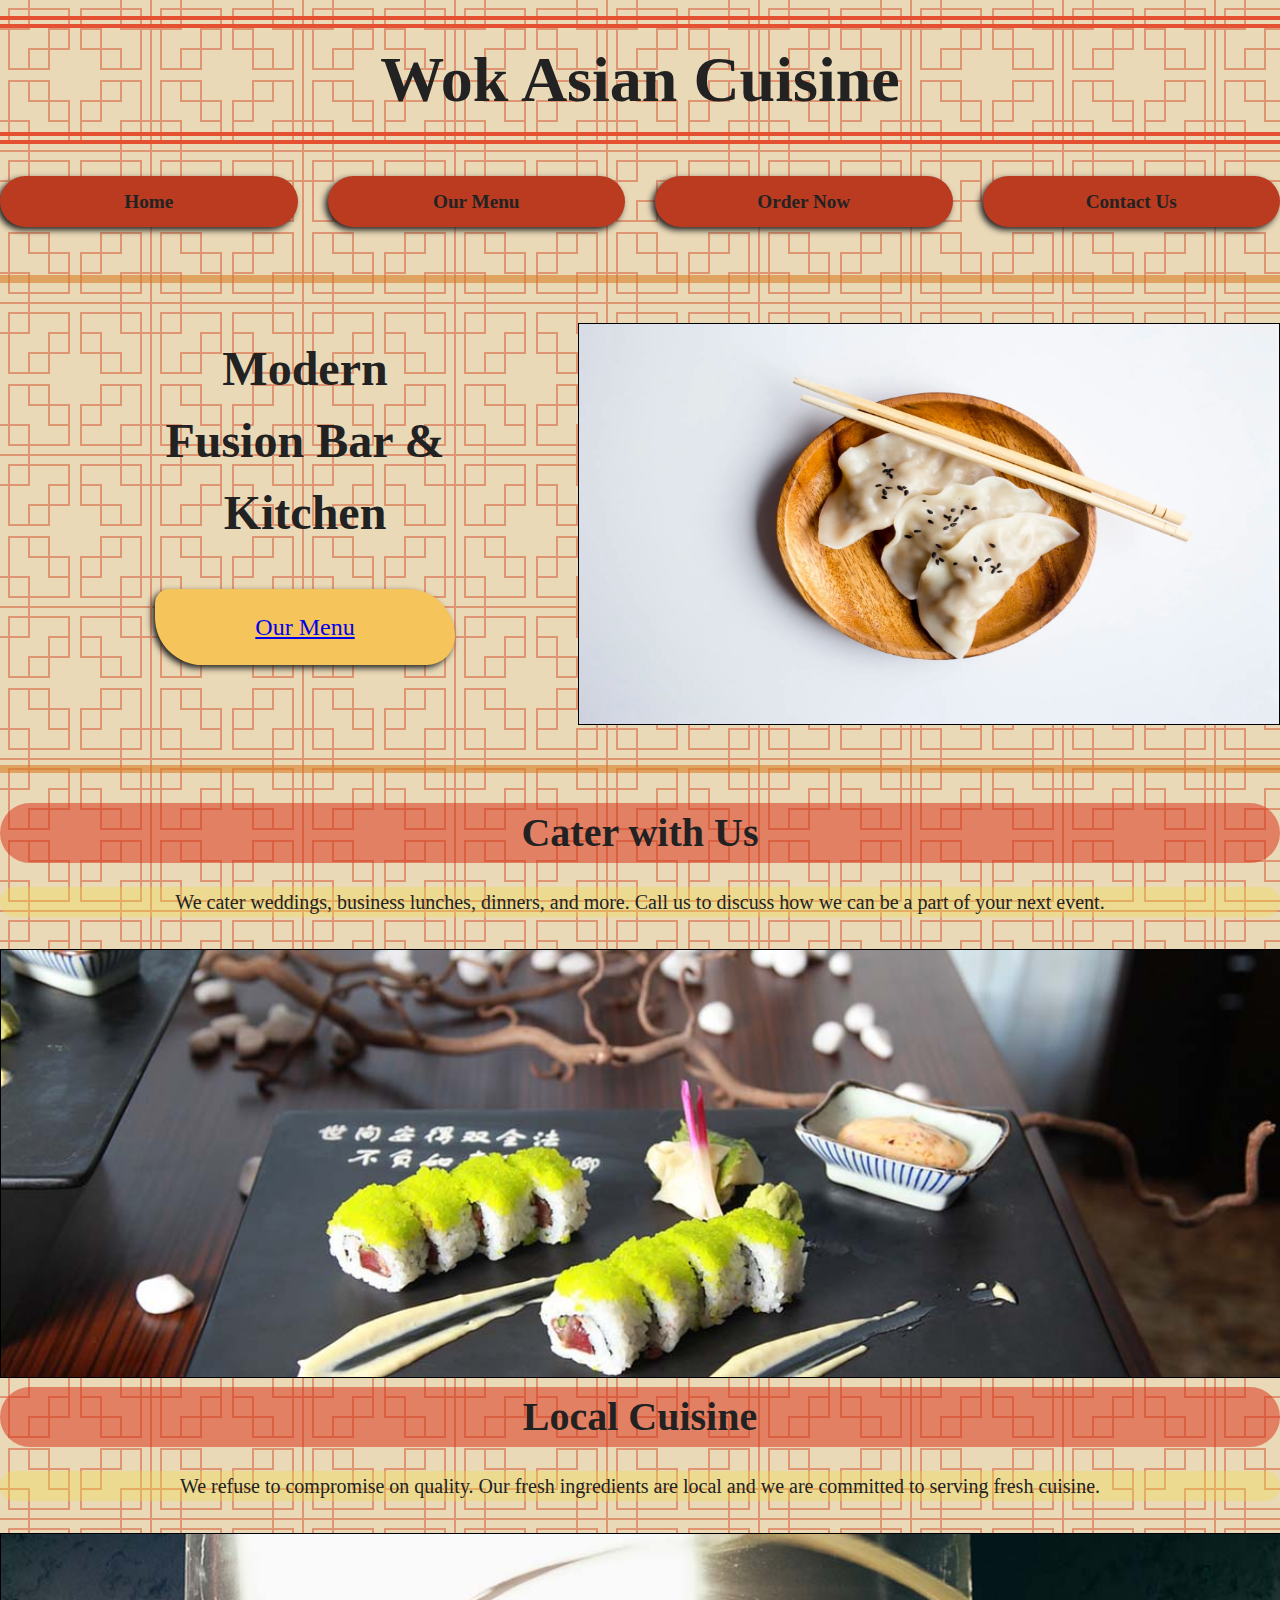
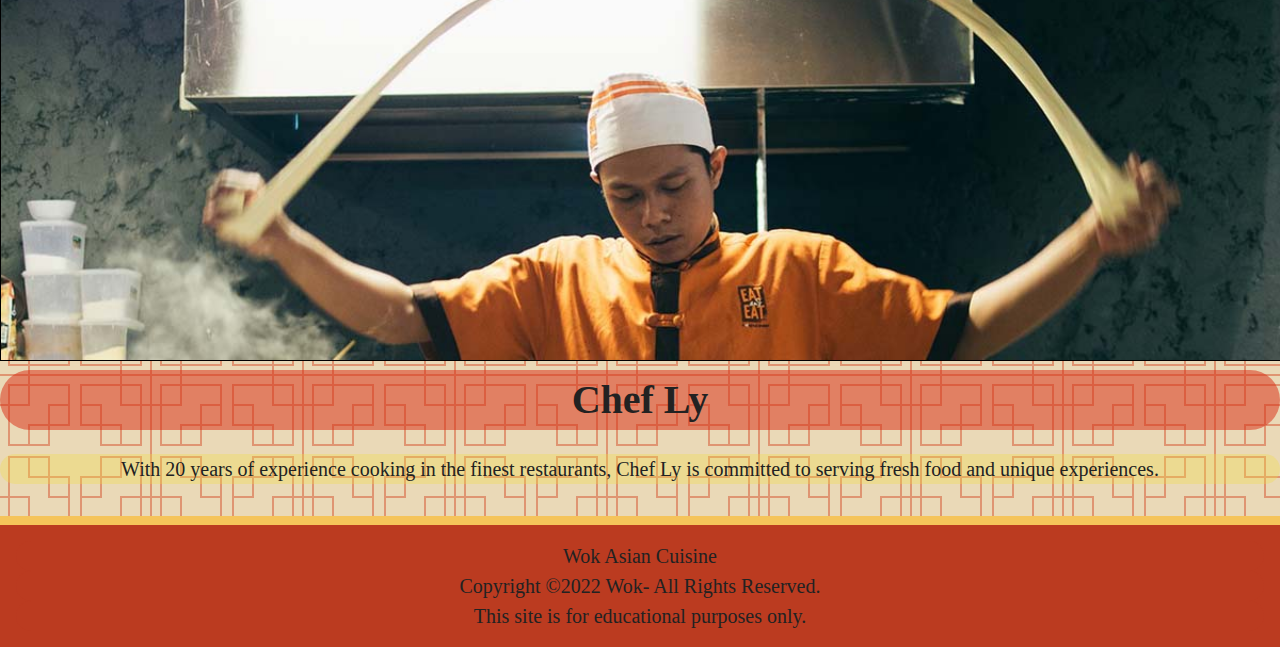
<file: index.html>
<!DOCTYPE html>
<html lang="en">
    <head>
        <meta charset="utf-8">
        <meta name="author" content="Angelina Sopha">
        <title>Wok Asian Cuisine | Home</title>
		<meta name="description" content="Get the best Asian food in town at Wok Asian Cuisine!">
		<link rel="shortcut icon" href="home-option-2/wontonfavicon.ico" type="image/x-icon">
		<link rel="icon" href="home-option-2/wontonfavicon.ico" type="image/x-icon">
		<link href="styles.css" rel="stylesheet">
    </head>
    <body>
        <header>
            <h1>Wok Asian Cuisine</h1>
            <nav>
                <ul>
                    <li><a href="index.html">Home</a></li>
                    <li><a href="#">Our Menu</a></li>
                    <li><a href="#">Order Now</a></li>
                    <li><a href="contact.html">Contact Us</a></li>
                </ul>
            </nav>
        </header>
        <main>
            <section id="intro">
                <div id="introtext">
                    <h2>Modern Fusion Bar & Kitchen</h2>
                    <li><a href="#">Our Menu</a></li>
                </div>
                <img src="home-option-2/header-img.jpg" alt="picture of four wontons">
            </section>
            <section id="cater">
                <h3>Cater with Us</h3>
                <p>We cater weddings, business lunches, dinners, and more. Call us to discuss how we can be a part of your next event.</p>
            </section>
            <section id="local">
                <img src="home-option-2/local.jpg" alt="picture of garnished sushi">
                <h3>Local Cuisine</h3>
                <p>We refuse to compromise on quality. Our fresh ingredients are local and we are committed to serving fresh cuisine.</p>
            </section>
            <section id="chef">
                <img src="home-option-2/chef.jpg" alt="picture of a chef cooking with dough">
                <h3>Chef Ly</h3>
                <p>With 20 years of experience cooking in the finest restaurants, Chef Ly is committed to serving fresh food and unique experiences.</p>
            </section>
        </main>
        <footer>
            <p>Wok Asian Cuisine</p>
            <p>Copyright &copy;2022 Wok- All Rights Reserved.</p>
            <p>This site is for educational purposes only.</p>
        </footer>
    </body>
</file>
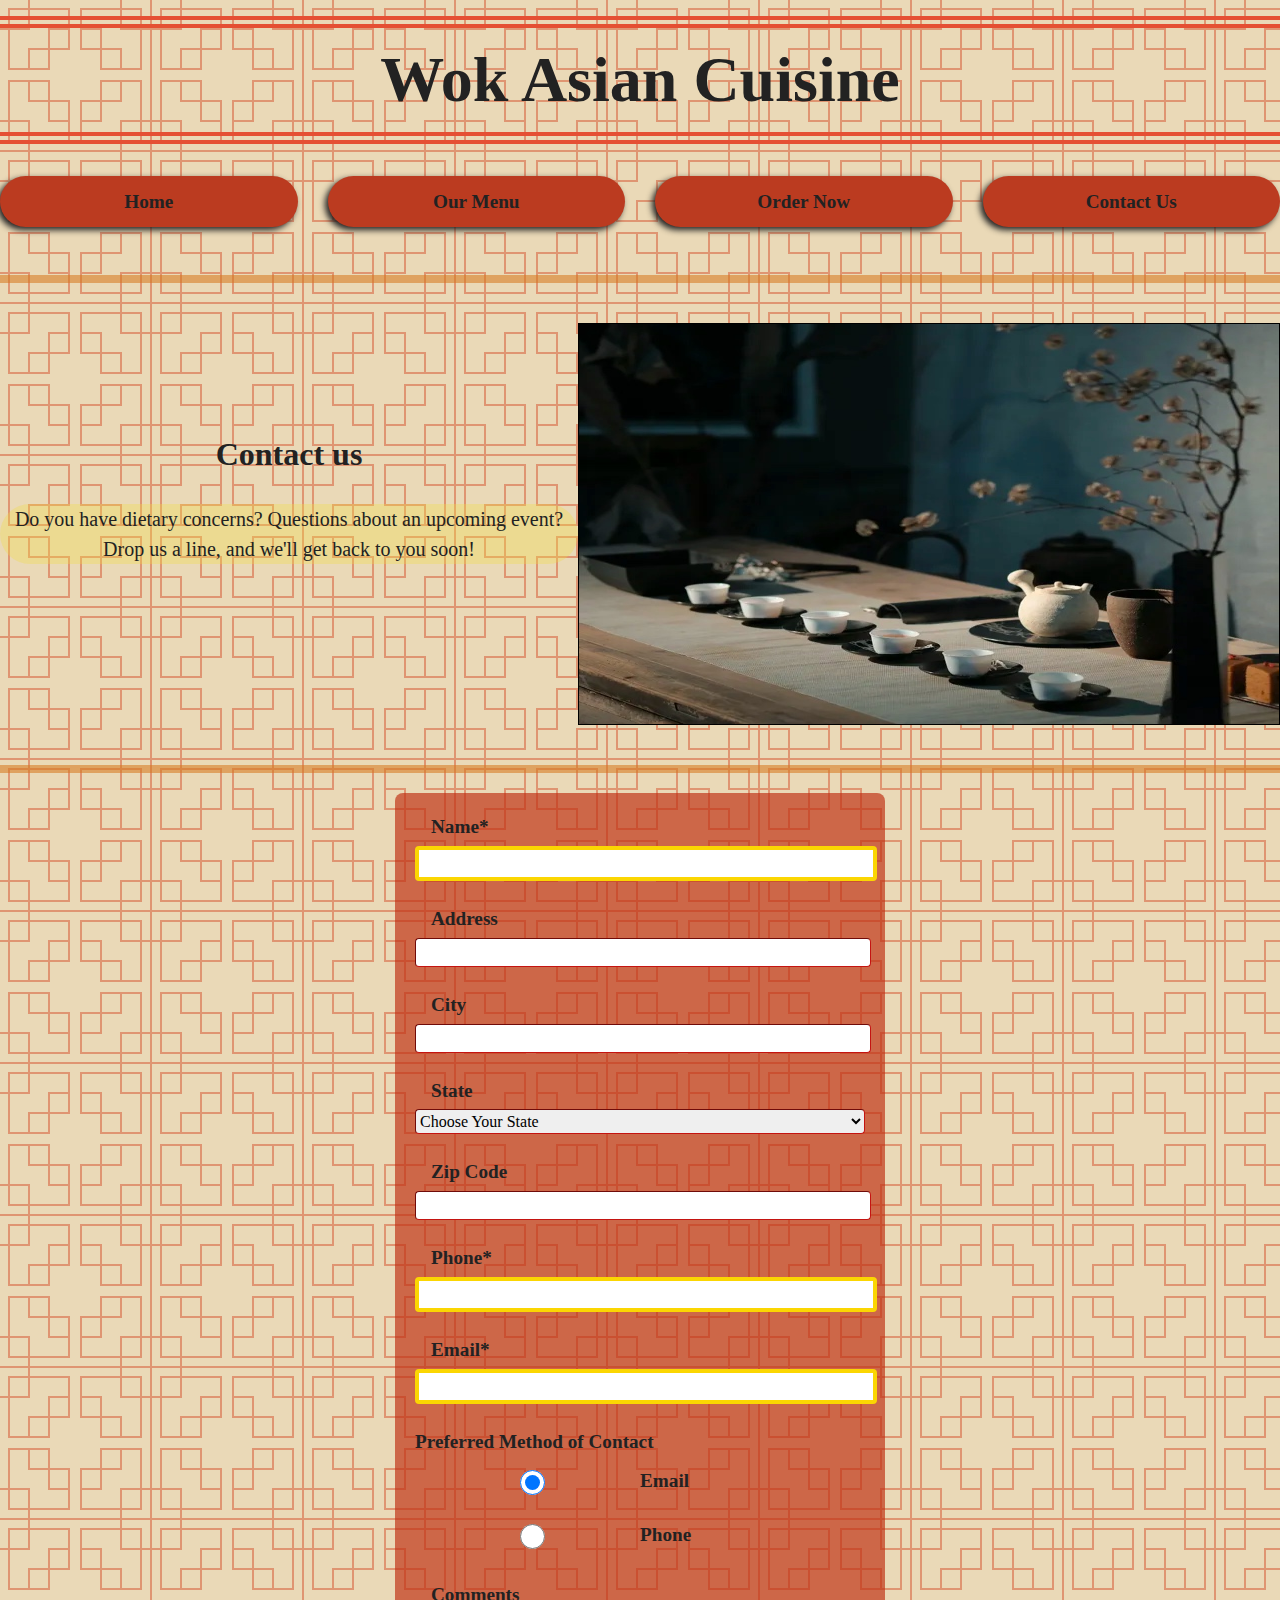
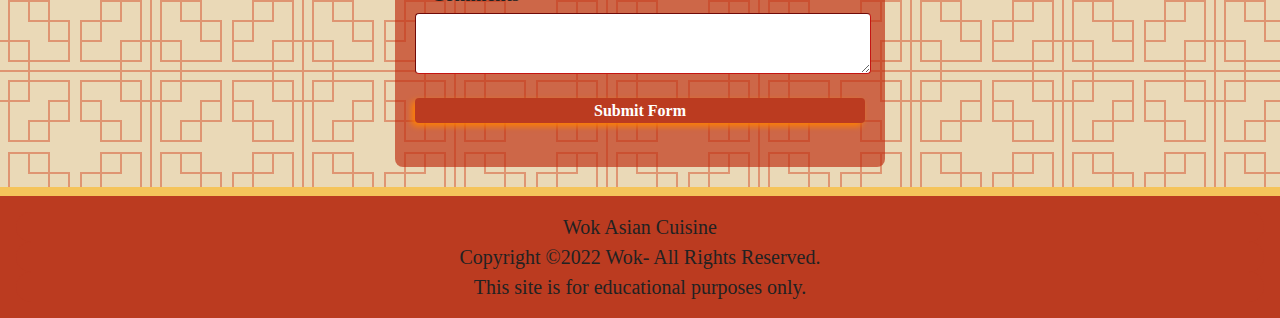
<file: contact.html>
<!DOCTYPE html>
<html lang="en">
    <head>
        <meta charset="utf-8">
        <meta name="author" content="Angelina Sopha">
        <title>Wok Asian Cuisine | Contact</title>
		<meta name="description" content="Get the best Asian food in town at Wok Asian Cuisine!">
		<link rel="shortcut icon" href="home-option-2/wontonfavicon.ico" type="image/x-icon">
		<link rel="icon" href="home-option-2/wontonfavicon.ico" type="image/x-icon">
		<link href="styles.css" rel="stylesheet">
    </head>
    <body>
        <header>
            <h1>Wok Asian Cuisine</h1>
            <nav>
                <ul>
                    <li><a href="index.html">Home</a></li>
                    <li><a href="#">Our Menu</a></li>
                    <li><a href="#">Order Now</a></li>
                    <li><a href="contact.html">Contact Us</a></li>
                </ul>
            <nav>
        </header>
        <main>
            <section id="contactus">
                <div id="contacttext">
                    <h2>Contact us</h2>
                    <p>Do you have dietary concerns? Questions about an upcoming event? Drop us a line, and we'll get back to you soon!</p>
                </div>
            <img src="contact-page/contact-img-optional2.jpg" alt="picture of scenic japanese gardens">
            </section>
            <section id="form">
                <form action="https://wp.zybooks.com/form-viewer.php" method="POST">
                    <label for="my-name">Name*</label>
                        <input type="text" name="my-name" id="my-name" required>
                    <label for="my-address">Address</label>
                        <input type="text" name="my-address" id="my-address">
                    <label for="my-city">City</label>
                        <input type="text" name="my-city" id="my-city">
                    <label for="my-state">State</label>
                        <select name="my-state" id="my-state">
                            <option value="">Choose Your State</option>
                            <option value="al">AL</option>
                            <option value="ak">AK</option>
                            <option value="az">AZ</option>
                            <option value="ar">AR</option>
                            <option value="ca">CA</option>
                            <option value="co">CO</option>
                            <option value="ct">CT</option>
                            <option value="de">DE</option>
                            <option value="dc">DC</option>
                            <option value="fl">FL</option>
                            <option value="ga">GA</option>
                            <option value="hi">HI</option>
                            <option value="id">ID</option>
                            <option value="il">IL</option>
                            <option value="in">IN</option>
                            <option value="ia">IA</option>
                            <option value="ks">KS</option>
                            <option value="ky">KY</option>
                            <option value="la">LA</option>
                            <option value="me">ME</option>
                            <option value="md">MD</option>
                            <option value="ma">MA</option>
                            <option value="mi">MI</option>
                            <option value="mn">MN</option>
                            <option value="ms">MS</option>
                            <option value="mo">MO</option>
                            <option value="mt">MT</option>
                            <option value="ne">NE</option>
                            <option value="nv">NV</option>
                            <option value="nh">NH</option>
                            <option value="nj">NJ</option>
                            <option value="nm">NM</option>
                            <option value="ny">NY</option>
                            <option value="nc">NC</option>
                            <option value="nd">ND</option>
                            <option value="oh">OH</option>
                            <option value="ok">OK</option>
                            <option value="or">OR</option>
                            <option value="pa">PA</option>
                            <option value="ri">RI</option>
                            <option value="sc">SC</option>
                            <option value="sd">SD</option>
                            <option value="tn">TN</option>
                            <option value="tx">TX</option>
                            <option value="ut">UT</option>
                            <option value="vt">VT</option>
                            <option value="va">VA</option>
                            <option value="wa">WA</option>
                            <option value="wv">WV</option>
                            <option value="wi">WI</option>
                            <option value="wy">WY</option>
                        </select>
                    <label for="my-zip">Zip Code</label>
                    <input type="number" name="my-zip" id="my-zip">
                    <label for="my-phone">Phone*</label>
                    <input type="tel" name="my-phone" id="my-phone" required> 
                    <label for="my-email">Email*</label>
                    <input type="email" name="my-email" id="my-email" required>
                    <fieldset>
                        <legend>Preferred Method of Contact</legend>
                        <input type="radio" name="contact-pref" id="pref-email" checked>
                        <label for="pref-email">Email</label>
                        <input type="radio" name="contact-pref" id="pref-phone">
                        <label for="pref-phone">Phone</label>
                    </fieldset>
                    <label for="my-comments">Comments</label>
                    <textarea name="my-comments" id="my-comments"></textarea> 
                    <input type="submit" name="my-submit" id="my-submit" value="Submit Form">
                </form>
            </section>
        </main>
            <footer>
                <p>Wok Asian Cuisine</p>
                <p>Copyright &copy;2022 Wok- All Rights Reserved.</p>
                <p>This site is for educational purposes only.</p>
            </footer>
    <body>
</file>
<file: styles.css>
/* http://meyerweb.com/eric/tools/css/reset/ 
   v2.0 | 20110126
   License: none (public domain)
*/

html, body, div, span, applet, object, iframe, h3, h4, h5, h6, p, blockquote, pre,
a, abbr, acronym, address, big, cite, code,
del, dfn, em, img, ins, kbd, q, s, samp,
small, strike, strong, sub, sup, tt, var,
b, u, i, center,
dl, dt, dd, ol, ul, li,
fieldset, form, label, legend,
table, caption, tbody, tfoot, thead, tr, th, td,
article, aside, canvas, details, embed, 
figure, figcaption, footer, header, hgroup, 
menu, nav, output, ruby, section, summary,
time, mark, audio, video {
	margin: 0;
	padding: 0;
	border: 0;
	font-size: 100%;
	font: inherit;
	vertical-align: baseline;
}
/* HTML5 display-role reset for older browsers */
article, aside, details, figcaption, figure, header, hgroup, menu, nav, section {
	display: block;
}
body {
	line-height: 1;
    background-color: #ead9b7;
    background-image: url("data:image/svg+xml,%3Csvg xmlns='http://www.w3.org/2000/svg' width='152' height='152' viewBox='0 0 152 152'%3E%3Cg fill-rule='evenodd'%3E%3Cg id='temple' fill='%23cf300a' fill-opacity='0.4'%3E%3Cpath d='M152 150v2H0v-2h28v-8H8v-20H0v-2h8V80h42v20h20v42H30v8h90v-8H80v-42h20V80h42v40h8V30h-8v40h-42V50H80V8h40V0h2v8h20v20h8V0h2v150zm-2 0v-28h-8v20h-20v8h28zM82 30v18h18V30H82zm20 18h20v20h18V30h-20V10H82v18h20v20zm0 2v18h18V50h-18zm20-22h18V10h-18v18zm-54 92v-18H50v18h18zm-20-18H28V82H10v38h20v20h38v-18H48v-20zm0-2V82H30v18h18zm-20 22H10v18h18v-18zm54 0v18h38v-20h20V82h-18v20h-20v20H82zm18-20H82v18h18v-18zm2-2h18V82h-18v18zm20 40v-18h18v18h-18zM30 0h-2v8H8v20H0v2h8v40h42V50h20V8H30V0zm20 48h18V30H50v18zm18-20H48v20H28v20H10V30h20V10h38v18zM30 50h18v18H30V50zm-2-40H10v18h18V10z'/%3E%3C/g%3E%3C/g%3E%3C/svg%3E");
}
ol, ul {
	list-style: none;
}
blockquote, q {
	quotes: none;
}
blockquote:before, blockquote:after,
q:before, q:after {
	content: '';
	content: none;
}
table {
	border-collapse: collapse;
	border-spacing: 0;
}
*{
    font-family: Georgia, Times, serif;
    line-height: 1.5;
}
body{
    margin: 0 auto;
    width: 100%;
    font-size: 1.2rem;
    color: #222;
    margin: 0;
    padding: 0;
}
main{
    width: 1280px;
    margin: 0 auto;
}
nav li, li{
    list-style-type: none;
    text-align: center;
}
nav ul{
    display: grid;
    grid-template-columns: 1fr 1fr 1fr 1fr;
    gap: 30px;
}
nav a{
    display: block;
    margin: 1rem auto;
    margin-bottom: 3rem;
    padding: 1rem;
	background-color: #BB3B20;
	color: #222;
	text-decoration: none;
	font-size: 1.2rem;
	font-weight: 600; 
    border-radius: 35px;
    box-shadow: -3px 3px 6px #222;
}
nav a:hover{
	background-color: #F5C45A;
}
h1{
    text-align: center;
    font-size: 4rem; 
    margin: 1rem 0;
    padding-top: 0.25rem;
    padding-bottom: 0.25rem;
    border-top: 0.75rem double #e55033;
    border-bottom: 0.75rem double #e55033;
}
footer{
	padding: 1rem;
	background-color: #BB3B20;
	color: #222;
	text-align: center;
	border-top: 9px solid #F5C45A;
    line-height: 1.5;
}
footer p{
    margin: 0 auto;
}
#intro{
    display: grid;
    grid-template-columns: 1fr 1fr;
    margin-bottom: 30px;
    border-top: 0.5rem solid #d6782092;;
    border-bottom: 0.5rem solid #d6782092;
}
#intro img{
    float: right;
    width: 700px;
    height: 400px;
    margin-bottom: 40px;
    margin-top: 40px;
    border: 1px solid black;
}
#introtext{
    text-align: center;
    max-width: 300px;
    margin-left: 155px;
    margin-top: 10px;
}
#introtext h2{
    font-size: 3rem;
}
#introtext li{
    font-size: 1.5rem;
    border: 1.25rem solid #F5C45A;
    background-color: #F5C45A;
    color: #222;
    border-radius: 15px 50px 30px;
    box-shadow: -3px 3px 6px #222;
}
#introtext a:hover{
	background-color: #e55033;
}
h3{
    text-align: center;
    font-size: 2.5rem;
    border: rgba(216, 45, 19, 0.514);
    background-color: rgba(216, 45, 19, 0.514);
    border-radius: 30px;
    font-weight: bold;
}
footer p{
    background-color: #BB3B20;
}
p{
    text-align: center;
    margin-bottom: 2rem;
    margin-top: 1.5rem;
    font-size: 1.25rem;
    border: rgba(210, 185, 181, 0.338);
    background-color: rgba(240, 218, 71, 0.338);
    border-radius: 30px;
}
#local img{
    width: 100%;
    height: auto;
    border: 1px solid black;
}
#chef img{
    width: 100%;
    height: auto;
    border: 1px solid black;
}
#contactus{
    display: grid;
    grid-template-columns: 1fr 1fr;
    border-top: 0.5rem solid #d6782092;;
    border-bottom: 0.5rem solid #d6782092;
}
#contactus img{
    float: right;
    width: 700px;
    height: 400px;
    margin-bottom: 40px;
    margin-top: 40px;
    border: 1px solid black;
}
#contacttext{
    text-align: center;
    margin-left: 20x;
    margin-top: 120px;
}
#contacttext h2{
    font-size: 2rem;
}
#form{
    margin-top: 40px;
    width: 450px;
	margin: 20px auto;
	background-color: #bf2f12ac;
	padding: 20px;
	color: #222;
	border-radius: 8px;
}
input, label, select, textarea{
	display: block;
	width: 100%;
}
label{
	margin: 0 0 4px 16px;
	font-weight: bold;
}
input, select{
    height: 25px;
    width: 100%;
	font-size: 1rem;
	margin-bottom: 24px;
	border-radius: 4px;
	border: 1px inset #c41411;
}
textarea{
    height: 55px;
    width: 100%;
	font-size: 1rem;
	margin-bottom: 24px;
	border-radius: 4px;
	border: 1px inset #c41411;
}
fieldset{
	margin-bottom: 8px;
	border-radius: 4px;
	border-color: #ff0000;
	display: grid;
	grid-template-columns: 1fr 1fr;
	gap: 2px 0;
}
legend{
	font-weight: bold;
    margin-bottom: 10px;
}
fieldset label{
	margin-left: 0;
}
input[type=submit]{
	background-color: #BB3B20;
	border: none;
	color: #fff;
	font-weight: bold;
	box-shadow: -3px 3px 6px #ff8000;
}
input:invalid, select:invalid, textarea:invalid{
	border: 4px solid #fbd602;
}
input[type=submit]:focus{
	outline: 3px solid #ef6024;
}
</file>
